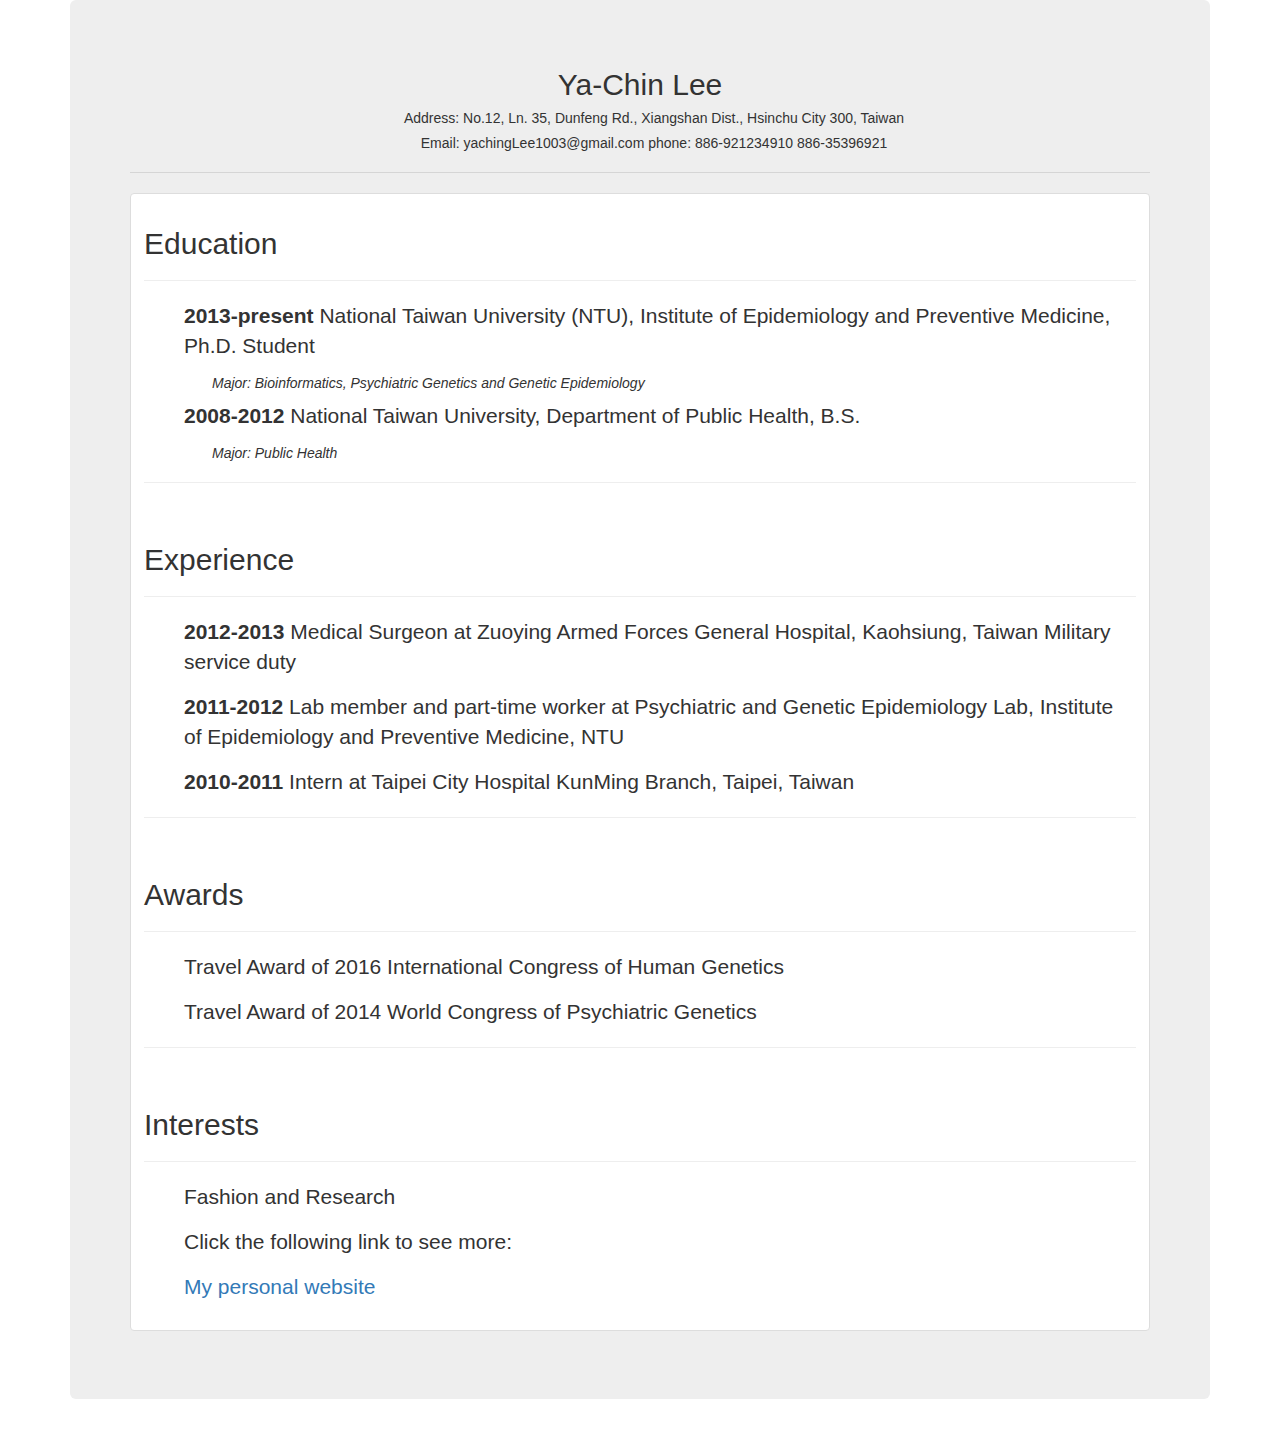
<file: index.html>
<!DOCTYPE html>
<html lang="en">
<head>
    <meta charset="UTF-8">
    <title>Ya-Chin Lee's CV</title>
    <link rel="stylesheet" href="https://maxcdn.bootstrapcdn.com/bootstrap/3.3.7/css/bootstrap.min.css">
    <script src="https://ajax.googleapis.com/ajax/libs/jquery/3.1.1/jquery.min.js"></script>    
    <script src="https://maxcdn.bootstrapcdn.com/bootstrap/3.3.7/js/bootstrap.min.js"></script>
    
    <style>
        h5{
            text-indent: 2em;
        }
        ul li{
            list-style-type: none;
        }
    </style>
</head>
<body>
<div class="container">
    <div class="jumbotron">
        <h2 align="center">Ya-Chin Lee</h2>
        <h5 align="center">Address: No.12, Ln. 35, Dunfeng Rd., Xiangshan Dist., Hsinchu City 300, Taiwan</h5>
        <h5 align="center">Email: yachingLee1003@gmail.com phone: 886-921234910 886-35396921</h5>
        <hr>
        <div class="row">
           <div class="col-md-12 col-sd-4">
               <div class="thumbnail">
                   <div class="caption">
                     <h2>Education</h2>
                     <hr>
                     <ul>
                         <li>
                             <p><b>2013-present</b> National Taiwan University (NTU), Institute of Epidemiology and Preventive Medicine, Ph.D. Student</p></li>
                         <li><h5><i>Major: Bioinformatics, Psychiatric Genetics and Genetic Epidemiology</i></h5></li>
                         <li><p><b>2008-2012</b> National Taiwan University, Department of Public Health, B.S.</p></li>
                         <li><h5><i>Major: Public Health</i></h5></li>
                     </ul>
                     <hr>
                     <br>
                     <h2>Experience</h2>
                     <hr>
                     <ul>
                         <li><p><b>2012-2013</b> Medical Surgeon at Zuoying Armed Forces General Hospital, Kaohsiung, Taiwan Military service duty</p></li>
                         <li><p><b>2011-2012</b> Lab member and part-time worker at Psychiatric and Genetic Epidemiology Lab, Institute of Epidemiology and Preventive Medicine, NTU</p></li>
                         <li><p><b>2010-2011</b> Intern at Taipei City Hospital KunMing Branch, Taipei, Taiwan</p></li>
                     </ul>
                     <hr>
                     <br>
                     <h2>Awards</h2>
                     <hr>
                     <ul>
                         <li><p>Travel Award of 2016 International Congress of Human Genetics</p></li>
                         <li><p>Travel Award of 2014 World Congress of Psychiatric Genetics</p></li>
                     </ul>
                     <hr>
                     <br>
                     <h2>Interests</h2>
                     <hr>
                     <ul>
                         <li><p>Fashion and Research</p></li>
                         <li><p>Click the following link to see more:</p></li>
                         <li><p><a target="_blank" href="Fashion.html">My personal website</a></p></li>
                     </ul>
                   </div>
               </div>
           </div> 
        </div> 
    </div>
</div>
   
</body>
</html>
</file>
